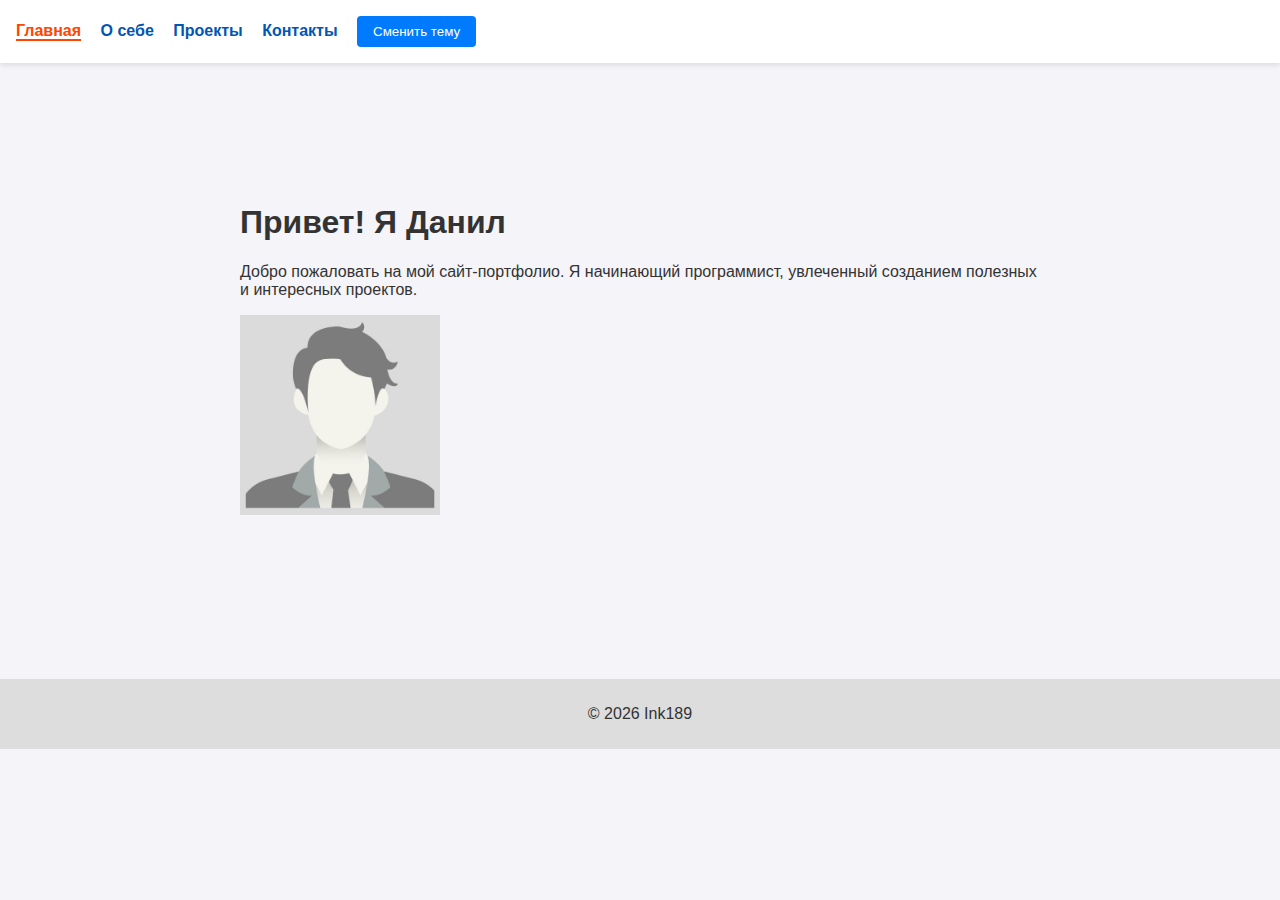
<file: index.html>
<!DOCTYPE html>
<html lang="ru">
<head>
    <meta charset="UTF-8">
    <meta name="viewport" content="width=device-width, initial-scale=1.0">
    <title>Мое Портфолио - Главная</title>
    <link rel="stylesheet" href="style.css">
</head>
<body>
    <header>
        <nav>
            <a href="index.html" class="active">Главная</a>
            <a href="about.html">О себе</a>
            <a href="projects.html">Проекты</a>
            <a href="contact.html">Контакты</a>
            <button id="theme-toggle">Сменить тему</button>
        </nav>
    </header>
    <main>
        <section class="hero">
            <h1>Привет! Я Данил</h1>
            <p>Добро пожаловать на мой сайт-портфолио. Я начинающий программист, увлеченный созданием полезных и интересных проектов.</p>
            <img src="img/ava.jpg" alt="Мое фото" width="200">
        </section>
    </main>
    <footer>
        <p>&copy; 2026 Ink189</p>
    </footer>
    <script src="script.js"></script>
</body>
</html>
</file>
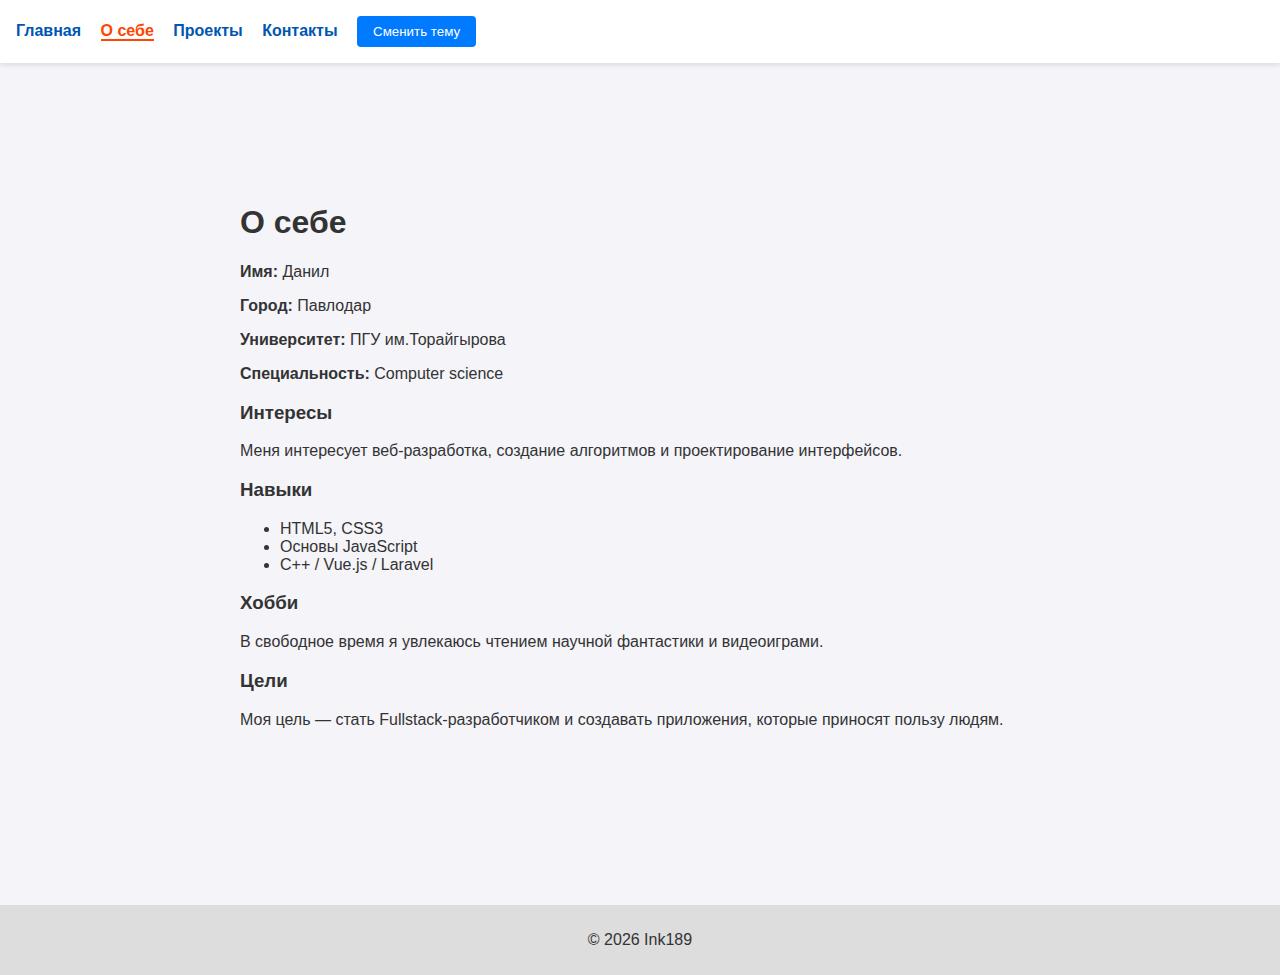
<file: about.html>
<!DOCTYPE html>
<html lang="ru">
<head>
    <meta charset="UTF-8">
    <meta name="viewport" content="width=device-width, initial-scale=1.0">
    <title>О себе</title>
    <link rel="stylesheet" href="style.css">
</head>
<body>
    <header>
        <nav>
            <a href="index.html">Главная</a>
            <a href="about.html" class="active">О себе</a>
            <a href="projects.html">Проекты</a>
            <a href="contact.html">Контакты</a>
            <button id="theme-toggle">Сменить тему</button>
        </nav>
    </header>
    <main>
        <section>
            <h1>О себе</h1>
            <div class="bio">
                <p><strong>Имя:</strong> Данил</p>
                <p><strong>Город:</strong> Павлодар</p>
                <p><strong>Университет:</strong> ПГУ им.Торайгырова</p>
                <p><strong>Специальность:</strong> Computer science</p>
            </div>
            <h3>Интересы</h3>
            <p>Меня интересует веб-разработка, создание алгоритмов и проектирование интерфейсов.</p>
            <h3>Навыки</h3>
            <ul>
                <li>HTML5, CSS3</li>
                <li>Основы JavaScript</li>
                <li>C++ / Vue.js / Laravel</li>
            </ul>
            <h3>Хобби</h3>
            <p>В свободное время я увлекаюсь чтением научной фантастики и видеоиграми.</p>
            <h3>Цели</h3>
            <p>Моя цель — стать Fullstack-разработчиком и создавать приложения, которые приносят пользу людям.</p>
        </section>
    </main>
    <footer>
        <p>&copy; 2026 Ink189</p>
    </footer>
    <script src="script.js"></script>
</body>
</html>
</file>
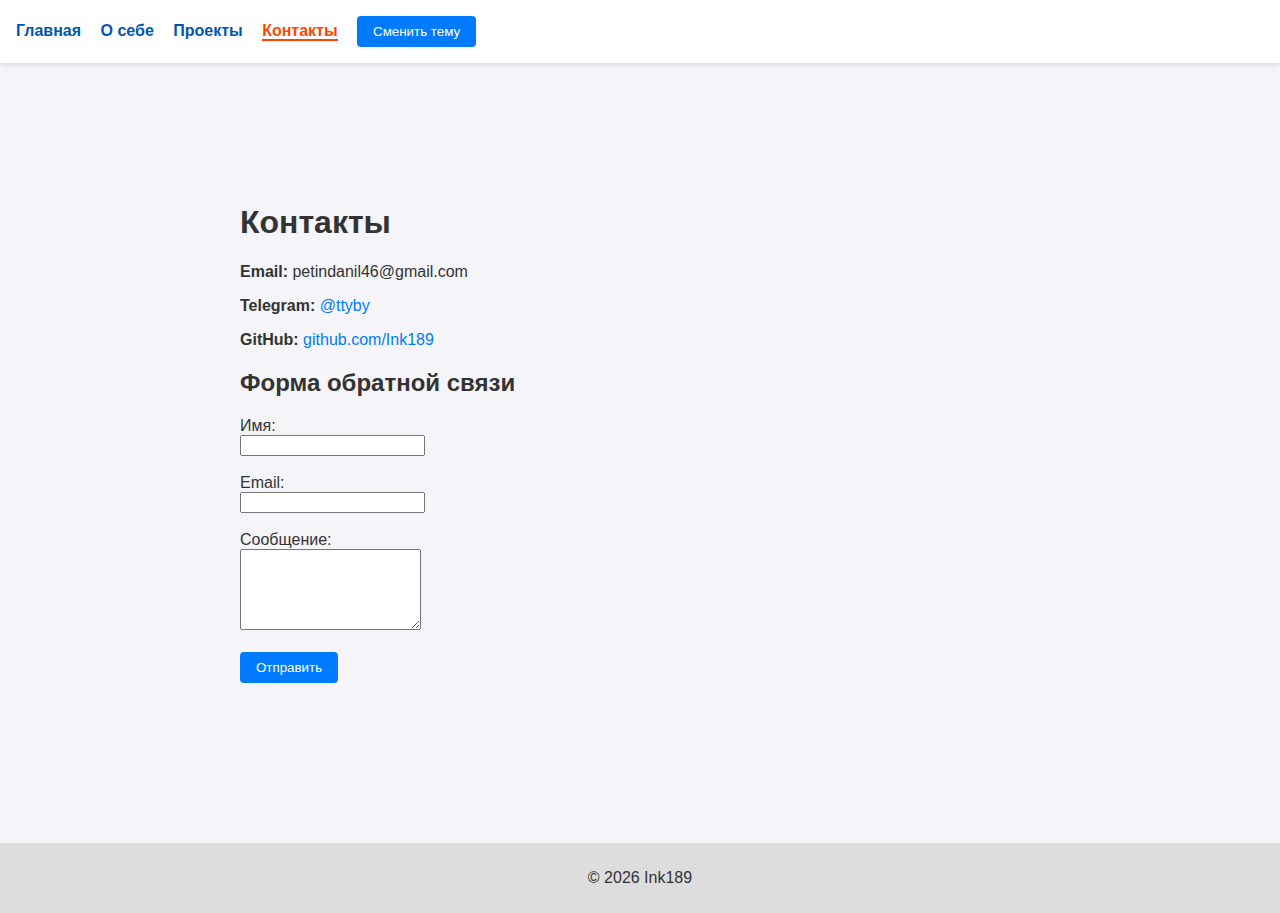
<file: contact.html>
<!DOCTYPE html>
<html lang="ru">
<head>
    <meta charset="UTF-8">
    <meta name="viewport" content="width=device-width, initial-scale=1.0">
    <title>Контакты</title>
    <link rel="stylesheet" href="style.css">
</head>
<body>
    <header>
        <nav>
            <a href="index.html">Главная</a>
            <a href="about.html">О себе</a>
            <a href="projects.html">Проекты</a>
            <a href="contact.html" class="active">Контакты</a>
            <button id="theme-toggle">Сменить тему</button>
        </nav>
    </header>
    <main>
        <section>
            <h1>Контакты</h1>
            <div class="contact-info">
                <p><strong>Email:</strong> petindanil46@gmail.com</p>
                <p><strong>Telegram:</strong> <a href="#">@ttyby</a></p>
                <p><strong>GitHub:</strong> <a href="https://github.com/Ink189">github.com/Ink189</a></p>
            </div>

            <h2>Форма обратной связи</h2>
            <form action="#" method="POST">
                <label for="name">Имя:</label><br>
                <input type="text" id="name" name="name" required><br><br>
                
                <label for="email">Email:</label><br>
                <input type="email" id="email" name="email" required><br><br>
                
                <label for="message">Сообщение:</label><br>
                <textarea id="message" name="message" rows="5" required></textarea><br><br>
                
                <button type="submit">Отправить</button>
            </form>
        </section>
    </main>
    <footer>
        <p>&copy; 2026 Ink189</p>
    </footer>
    <script src="script.js"></script>
</body>
</html>
</file>
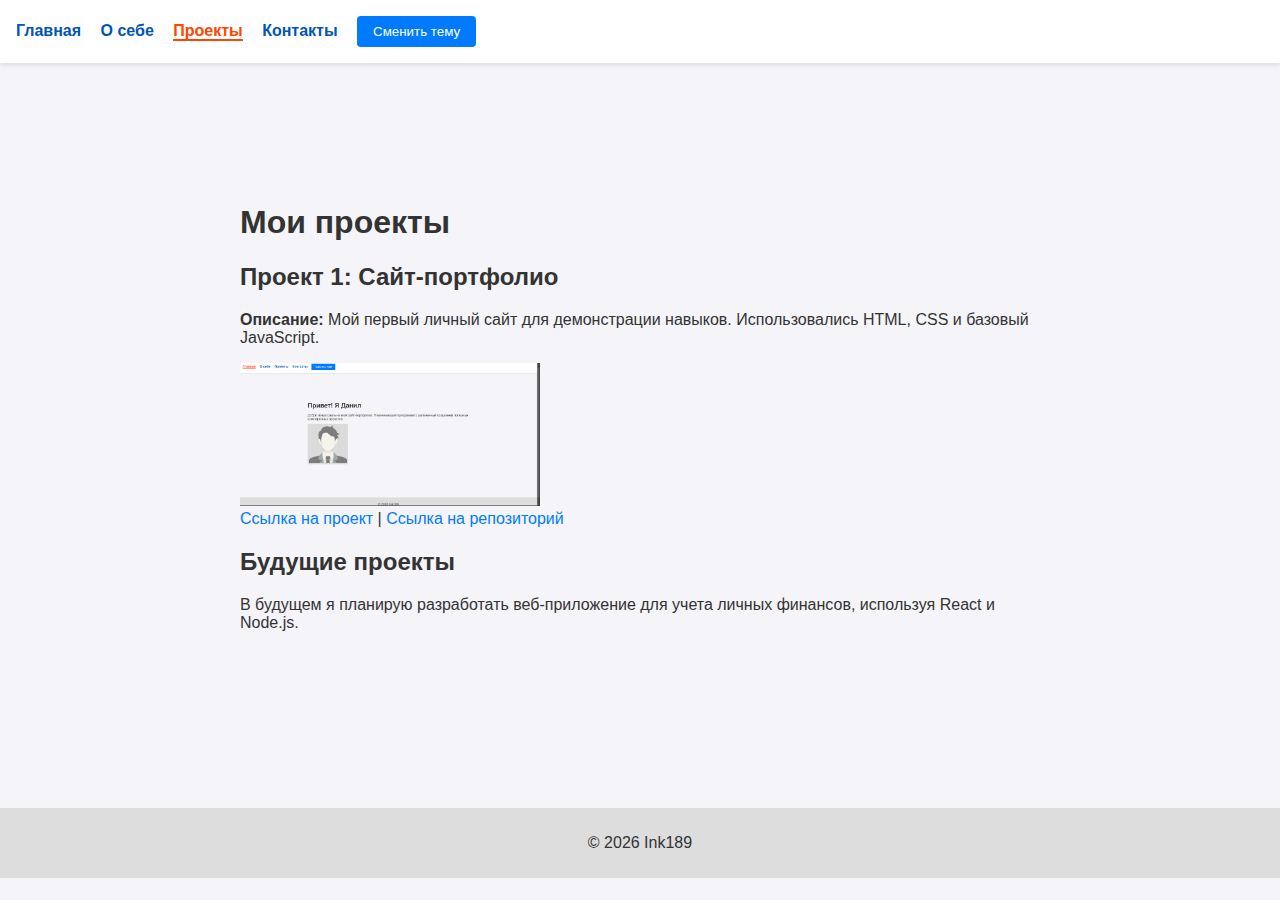
<file: projects.html>
<!DOCTYPE html>
<html lang="ru">
<head>
    <meta charset="UTF-8">
    <meta name="viewport" content="width=device-width, initial-scale=1.0">
    <title>Мои проекты</title>
    <link rel="stylesheet" href="style.css">
</head>
<body>
    <header>
        <nav>
            <a href="index.html">Главная</a>
            <a href="about.html">О себе</a>
            <a href="projects.html" class="active">Проекты</a>
            <a href="contact.html">Контакты</a>
            <button id="theme-toggle">Сменить тему</button>
        </nav>
    </header>
    <main>
        <section>
            <h1>Мои проекты</h1>
            
            <article class="project-card">
                <h2>Проект 1: Сайт-портфолио</h2>
                <p><strong>Описание:</strong> Мой первый личный сайт для демонстрации навыков. Использовались HTML, CSS и базовый JavaScript.</p>
                <img src="img/screenshoot.png" alt="Скриншот проекта" width="300">
                <br>
                <a href="https://ink189.github.io/portfolio_site_v2/">Ссылка на проект</a> | <a href="https://github.com/Ink189/portfolio_site_v2">Ссылка на репозиторий</a>
            </article>

            <article class="project-card">
                <h2>Будущие проекты</h2>
                <p>В будущем я планирую разработать веб-приложение для учета личных финансов, используя React и Node.js.</p>
            </article>
        </section>
    </main>
    <footer>
        <p>&copy; 2026 Ink189</p>
    </footer>
    <script src="script.js"></script>
</body>
</html>
</file>
<file: style.css>
/* Базовые стили */
body {
    font-family: Arial, sans-serif;
    background-color: #f4f4f9;
    color: #333;
    margin: 0;
    padding: 0;
    transition: background-color 0.3s, color 0.3s;
}

/* Оформление навигации и заголовков */
header {
    background-color: #fff;
    padding: 1rem;
    box-shadow: 0 2px 5px rgba(0,0,0,0.1);
}

a {
    color: #007bff;
    text-decoration: none;
}

button {
    padding: 0.5rem 1rem;
    background-color: #007bff;
    color: #fff;
    border: none;
    border-radius: 4px;
    cursor: pointer;
}

nav a {
    margin-right: 15px;
    text-decoration: none;
    color: #0056b3;
    font-weight: bold;
}

nav a:hover {
    text-decoration: underline;
}

/* Выделение активной ссылки */
nav a.active {
    color: #ff4500;
    border-bottom: 2px solid #ff4500;
}

main {
    padding: 120px;
    max-width: 800px;
    margin: 0 auto;
}

/* Стили для темной темы */
body.dark-theme {
    background-color: #1e1e1e;
    color: #e0e0e0;
}

body.dark-theme header {
    background-color: #2c2c2c;
}

body.dark-theme nav a {
    color: #4da6ff;
}

body.dark-theme nav a.active {
    color: #ff7b47;
    border-bottom: 2px solid #ff7b47;
}

footer {
    text-align: center;
    padding: 10px;
    margin-top: 40px;
    background-color: #ddd;
}

body.dark-theme footer {
    background-color: #333;
}

body.dark-theme button {
    background-color: #333;
    color: #fff;
}
</file>
